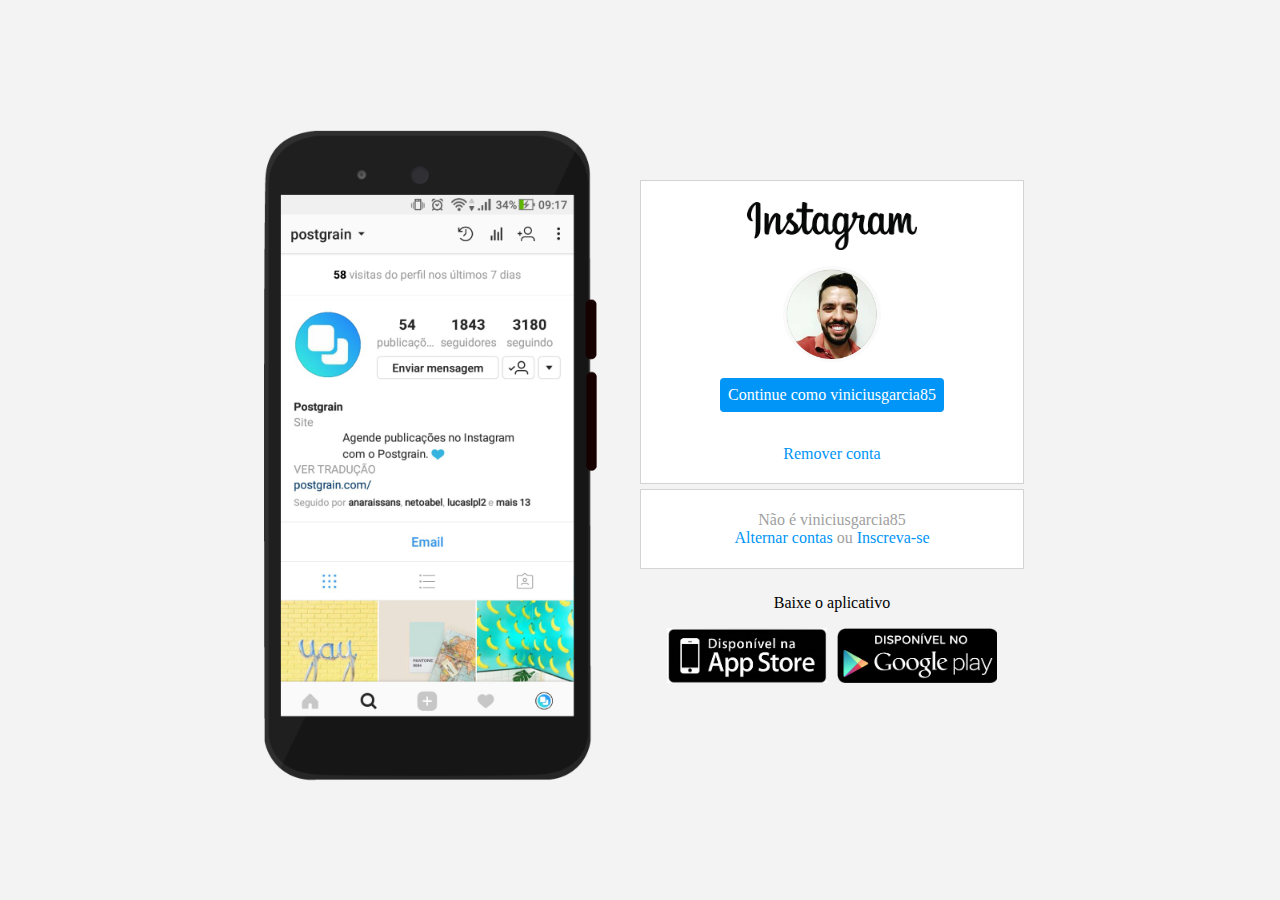
<file: 04-recriando-a-pagina-inicial-do-instagram/index.html>
<!DOCTYPE html>
    <html lang="en">
    <head>
      <meta charset="UTF-8">
      <meta name="viewport" content="width=device-width, initial-scale=1.0">
      <title>Instagram</title>
      <link rel="stylesheet" href="./css/style.css">
    </head>

    <body>
      <div class="instagram-wrapper">
        <div class="instagram-phone">
          <img src="./imagens/instagram-celular.png" alt="imagem da tela do celular">
        </div>
        <div class="instagram-continue">
          <div class="group">
            <img src="./imagens/instagram_logo.png" alt="Instagram logo" class="instagram-logo">
            <div class="profile-photo">
              <img src="./imagens/foto-perfil.png" alt="foto de perfil">
            </div>
            <a href="#" class="instagram-login">Continue como viniciusgarcia85</a>
            <a href="#" class="instagram-logout">Remover conta</a>
          </div>
          <div class="group">
            <p class="not-acount">Não é viniciusgarcia85</p>
            <p class="not-acount">
              <span class="link-blue">Alternar contas</span>
              ou
              <span class="link-blue">Inscreva-se</span>
            </p>
          </div>
          <div class="get-the-app">
            <p class="get-app">Baixe o aplicativo</p>
            <div class="download">
              <a href="#" class="app-download"></a>
              <a href="#" class="app-download"></a>
            </div>
          </div>
        </div>
      </div>
    </body>

</html>
</file>
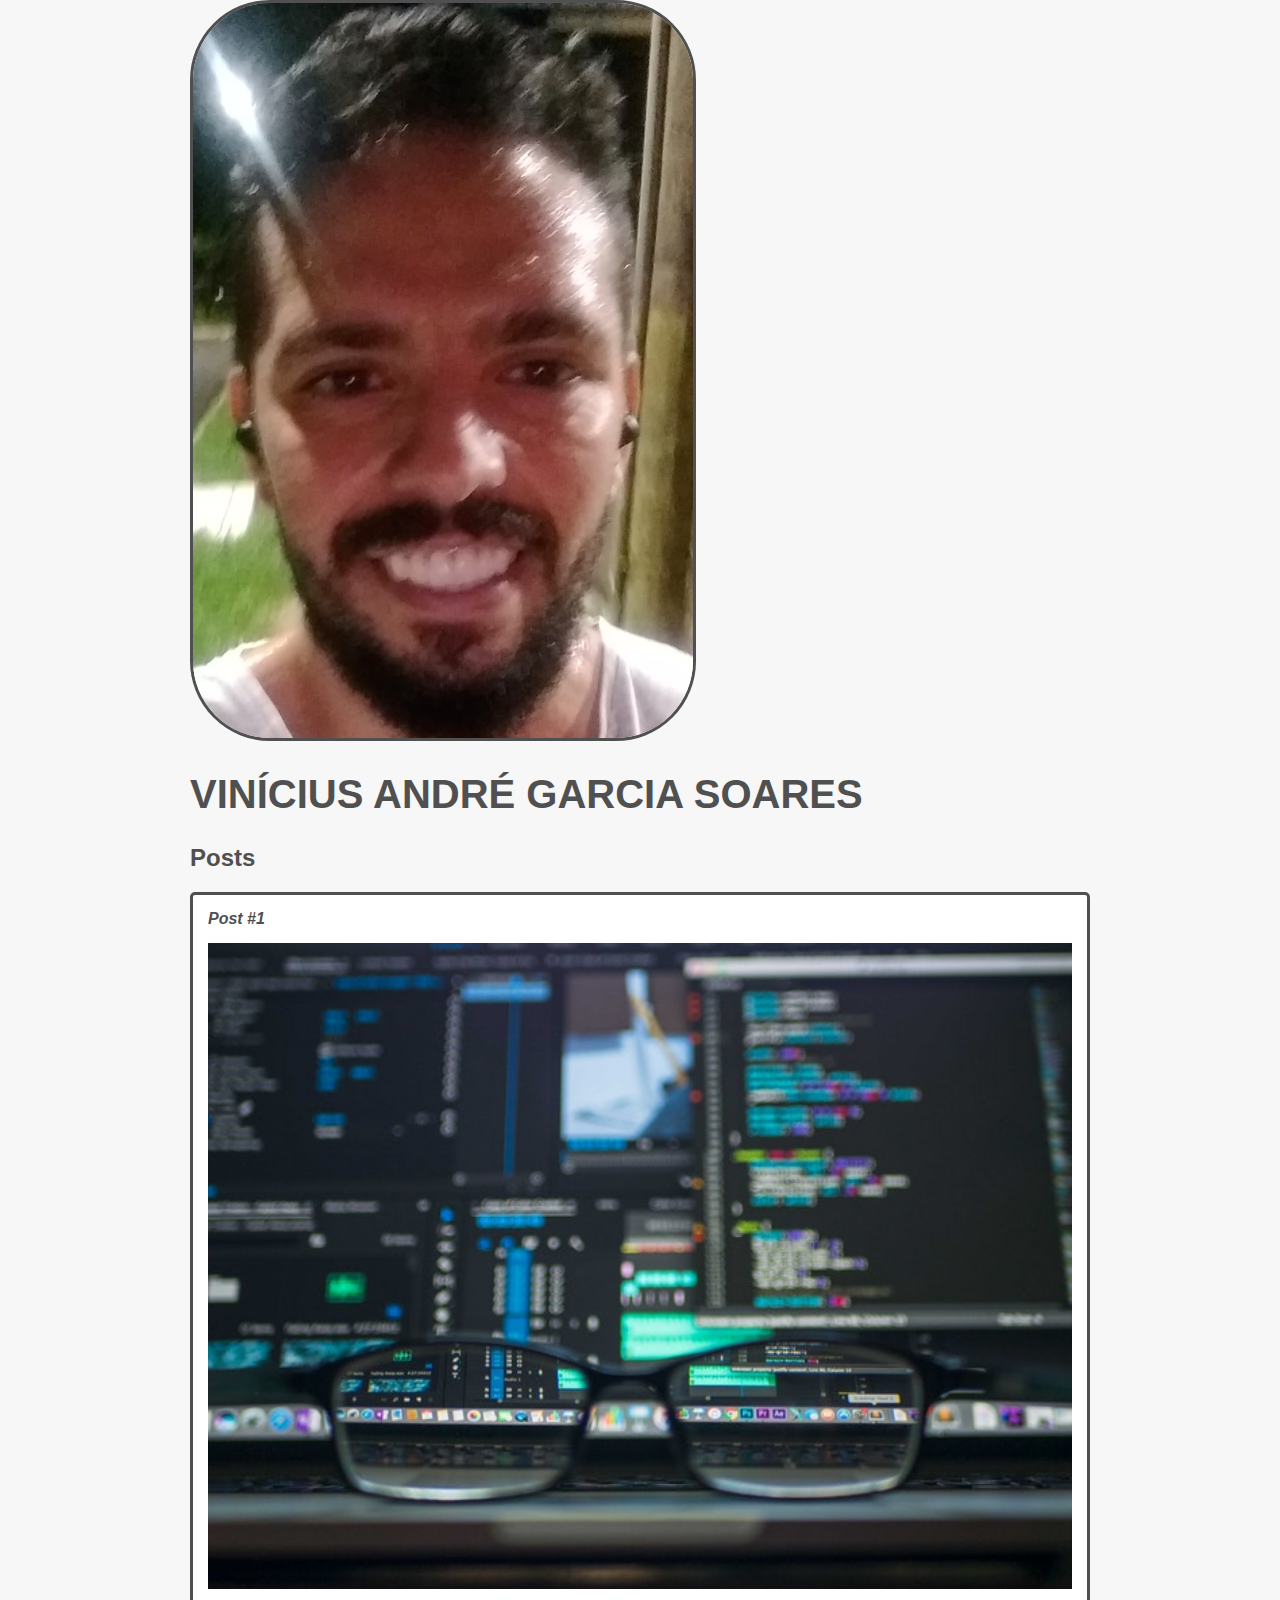
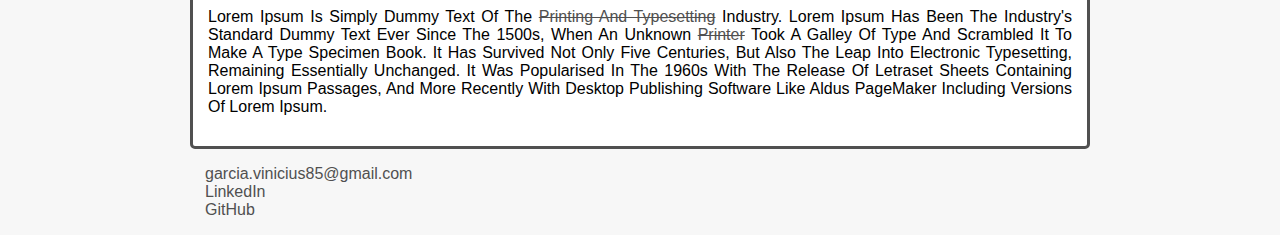
<file: 03-introducao-a-criacao-de-websites/pratica/index.html>
<!DOCTYPE html>
    <html lang="pt-br">
    <head>
      <meta charset="UTF-8">
      <meta name="viewport" content="width=device-width, initial-scale=1.0">
      <title>Vinícius André Garcia Soares</title>
      <link rel="stylesheet" href="./css/style.css">
    </head>
    <body>

      <header>
        <img src="./imagens/foto-pessoal-rec.png" alt="Foto de Vinícius" class="photo">
        <h1 id="title">Vinícius André Garcia Soares</h1>
      </header>

      <section>
        <header>
          <h2 class="subtitle">Posts</h2>
        </header>

        <article class="post">
          <header>
            <h3 class="post_title">Post #1</h3>
            <img src="./imagens/foto-programador.jpg" alt="Foto da tela de um computador" class="post_image">
          </header>
          <p class="post_content">
            Lorem Ipsum is simply dummy text of the <a href="https://www.google.com" target="_blank">printing and typesetting</a> industry. 
            Lorem Ipsum has been the industry's standard dummy text ever since the 1500s, 
            when an unknown <a href="mailto:motivado@gmail.com">printer</a> took a galley of type and scrambled it to make a type 
            specimen book. It has survived not only five centuries, but also the leap into 
            electronic typesetting, remaining essentially unchanged. It was popularised in 
            the 1960s with the release of Letraset sheets containing Lorem Ipsum passages, 
            and more recently with desktop publishing software like Aldus PageMaker including 
            versions of Lorem Ipsum.
          </p>
        </article>
      </section>

      <footer>
        <ul class="contacts_list">
          <li>
            <a href="mailto:garcia.vinicius85@gmail.com" target="_blank">garcia.vinicius85@gmail.com</a>
          </li>
          <li>
            <a href="https://www.linkedin.com/in/vin%C3%ADcius-andr%C3%A9-garcia-soares-039057128/" target="_blank">LinkedIn</a>
          </li>
          <li>
            <a href="https://github.com/viniciusgarcia85" target="_blank">GitHub</a>
          </li>
        </ul>
      </footer>

    </body>
</html>
</file>
<file: 04-recriando-a-pagina-inicial-do-instagram/css/style.css>
* {
  padding: 0;
  margin: 0;
  box-sizing: border-box;
  text-decoration: none;
}

body {
  width: 100%;
  min-height: 100vh;
  background-color: rgb(243, 243, 243);
  margin: 0;
  padding: 0;
  display: flex;
  justify-content: center;
}

.instagram-wrapper {
  display: flex;
  align-items: center;
  justify-content: start;
  width: 60%;
  height: 100vh;
}

.instagram-phone {
  display: flex;
  align-items: center;
  justify-content: center;
  width: 50%;
}

.instagram-phone img {
  height: 50rem;
}

.instagram-continue {
  display: flex;
  align-items: center; /* horizontal */
  justify-content: space-around; /* vertical */
  flex-direction: column;
  width: 50%;
  min-height: 34rem;
}

.group {
  display: flex;
  justify-content: space-between;
  align-items: center;
  flex-direction: column;
  background-color: #ffffff;
  width: 100%;
  padding: 1.3rem 0;
  border: 1px solid lightgray;
}

.group:nth-child(1) {
  min-height: 19rem;
}

.instagram-logo {
  height: 3rem;
}

.profile-photo {
  display: flex;
  justify-content: center;
  align-items: center;
  border-radius: 50%;
  overflow: hidden;
}

.profile-photo img {
  height: 6rem;
}

.instagram-login {
  background-color: #0095f6;
  color: #ffffff;
  padding: 8px;
  border-radius: 4px;
}

.instagram-logout {
  color: #0095f6;
  margin-top: 1rem;
}

.not-acount {
  color: rgb(160, 160, 160);
}

.link-blue {
  color: #0095f6;
}

.get-the-app {
  display: flex;
  flex-direction: column;
  align-items: center;
  justify-content: center;
  width: 100%;
  padding: 1.3rem 0;
}

.download {
  display: flex;
  width: 100%;
  justify-content: space-evenly;
  align-items: center;
  padding: 1rem;
}

.app-download {
  height: 3.40rem;
  width: 10rem;
  background-size: cover;
}

.app-download:nth-child(1) {
  background-image: url("../imagens/apple-button.png");
}

.app-download:nth-child(2) {
  background-image: url("../imagens/google-play-button.png");
}

/* media queries */

@media (max-width: 1024px) {
  .instagram-wrapper {
    width: 90%;
  }
}

@media (max-width: 650px) {
  body {
    background-color: #ffffff;
  }

  .instagram-wrapper {
    width: 90%;
  }

  .instagram-phone {
    display: none;
  }

  .instagram-continue {
    width: 100%;
  }

  .group {
    border: 1px solid transparent;
  }
}
</file>
<file: 03-introducao-a-criacao-de-websites/pratica/css/style.css>
body {
  background: #f7f7f7;
  font-family: Verdana, Geneva, Tahoma, sans-serif;
  max-width: 900px;
  margin: auto;
}

.photo {
  border-radius: 80px;
  border: 3px solid #505050;
}

#title, .subtitle, .post_title {
  color: #505050;
}

a {
  text-decoration: line-through;
  color: #505050;
}

#title {
  font-size: 40px;
  text-transform: uppercase;
}

.post_title {
  font-size: 16px;
  font-style: italic;
  margin: 0;
  margin-bottom: 15px;
}

.post {
  background: #FFF;
  padding: 15px;
  margin-bottom: 15px;
  border: 3px solid #505050;
  border-radius: 5px;
}

.post_content {
  margin: 0;
  margin-bottom: 15px;
  text-transform: capitalize;
  text-align: justify;
}

.post_image {
  margin-bottom: 15px;
  width: 100%;
}

.contacts_list {
  list-style-type: none;
  padding-left: 15px;

}

.contacts_list li a {
  text-decoration: none;
}
</file>
